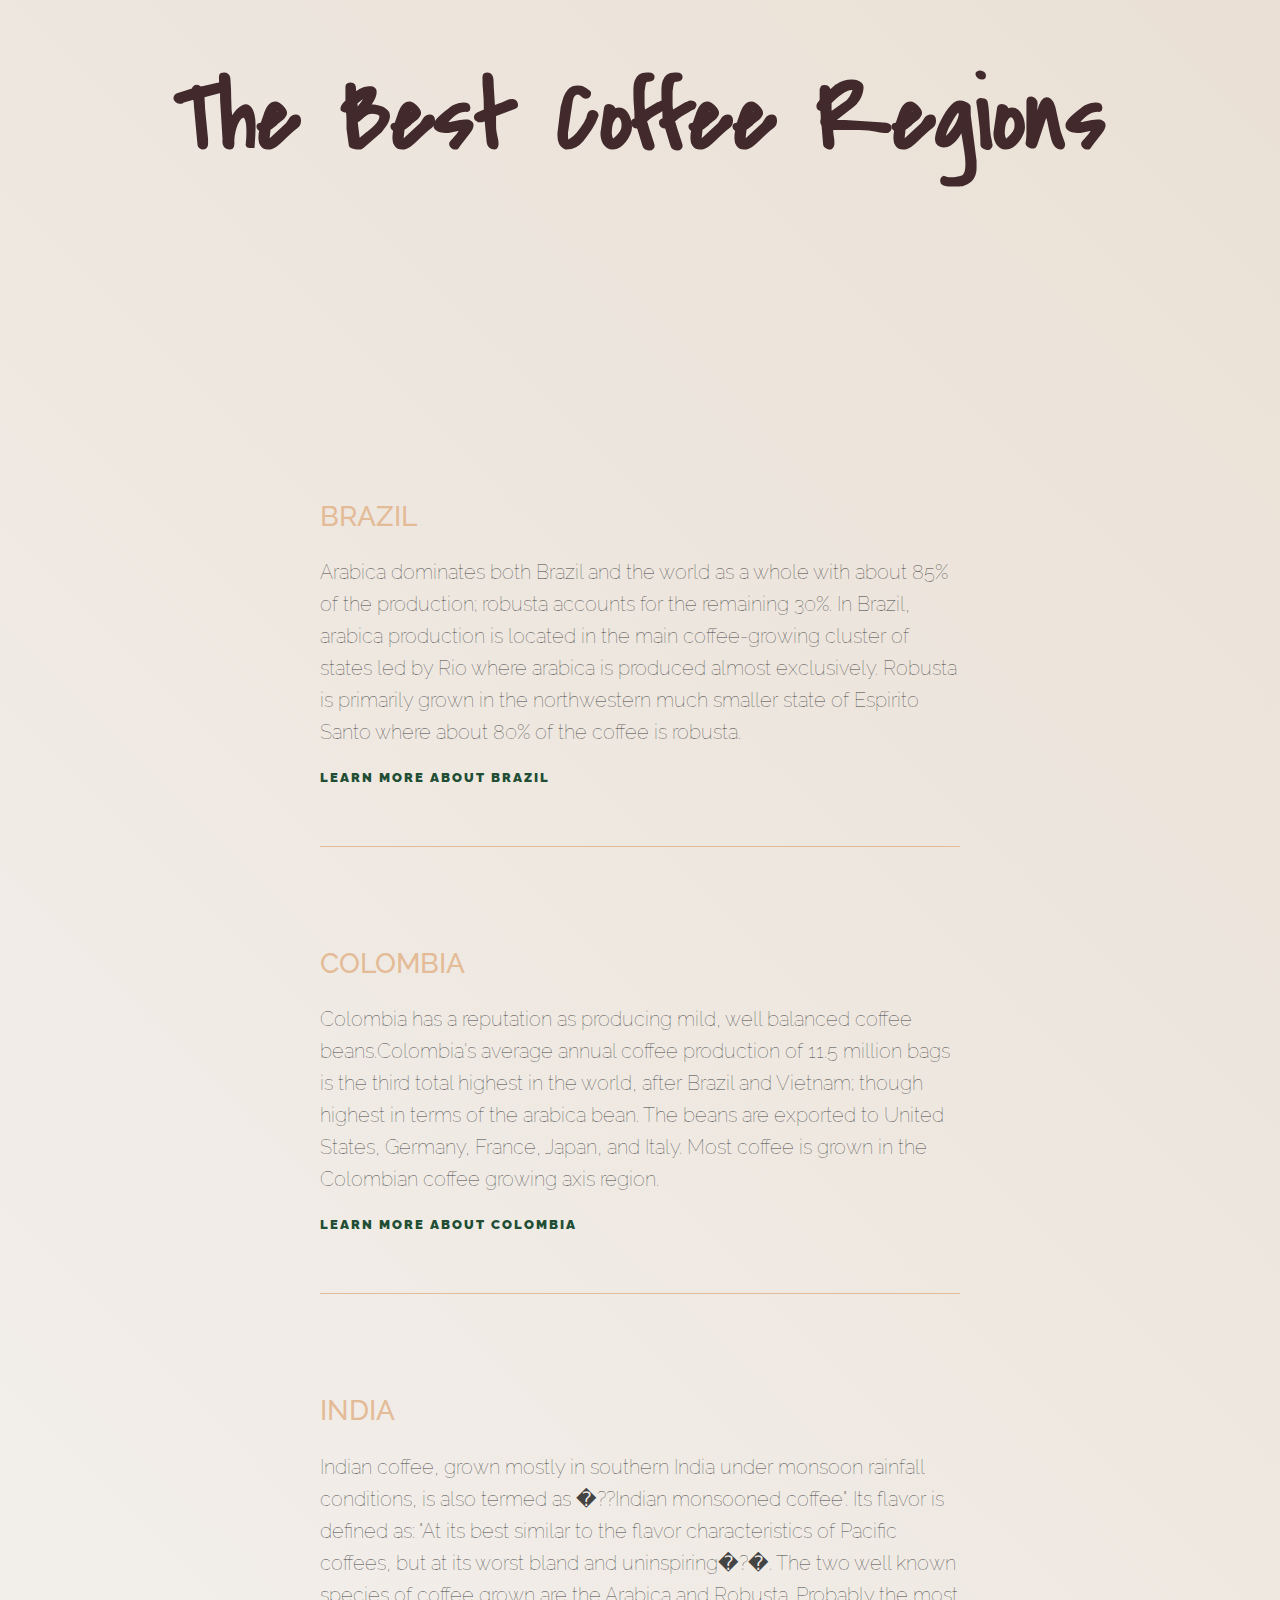
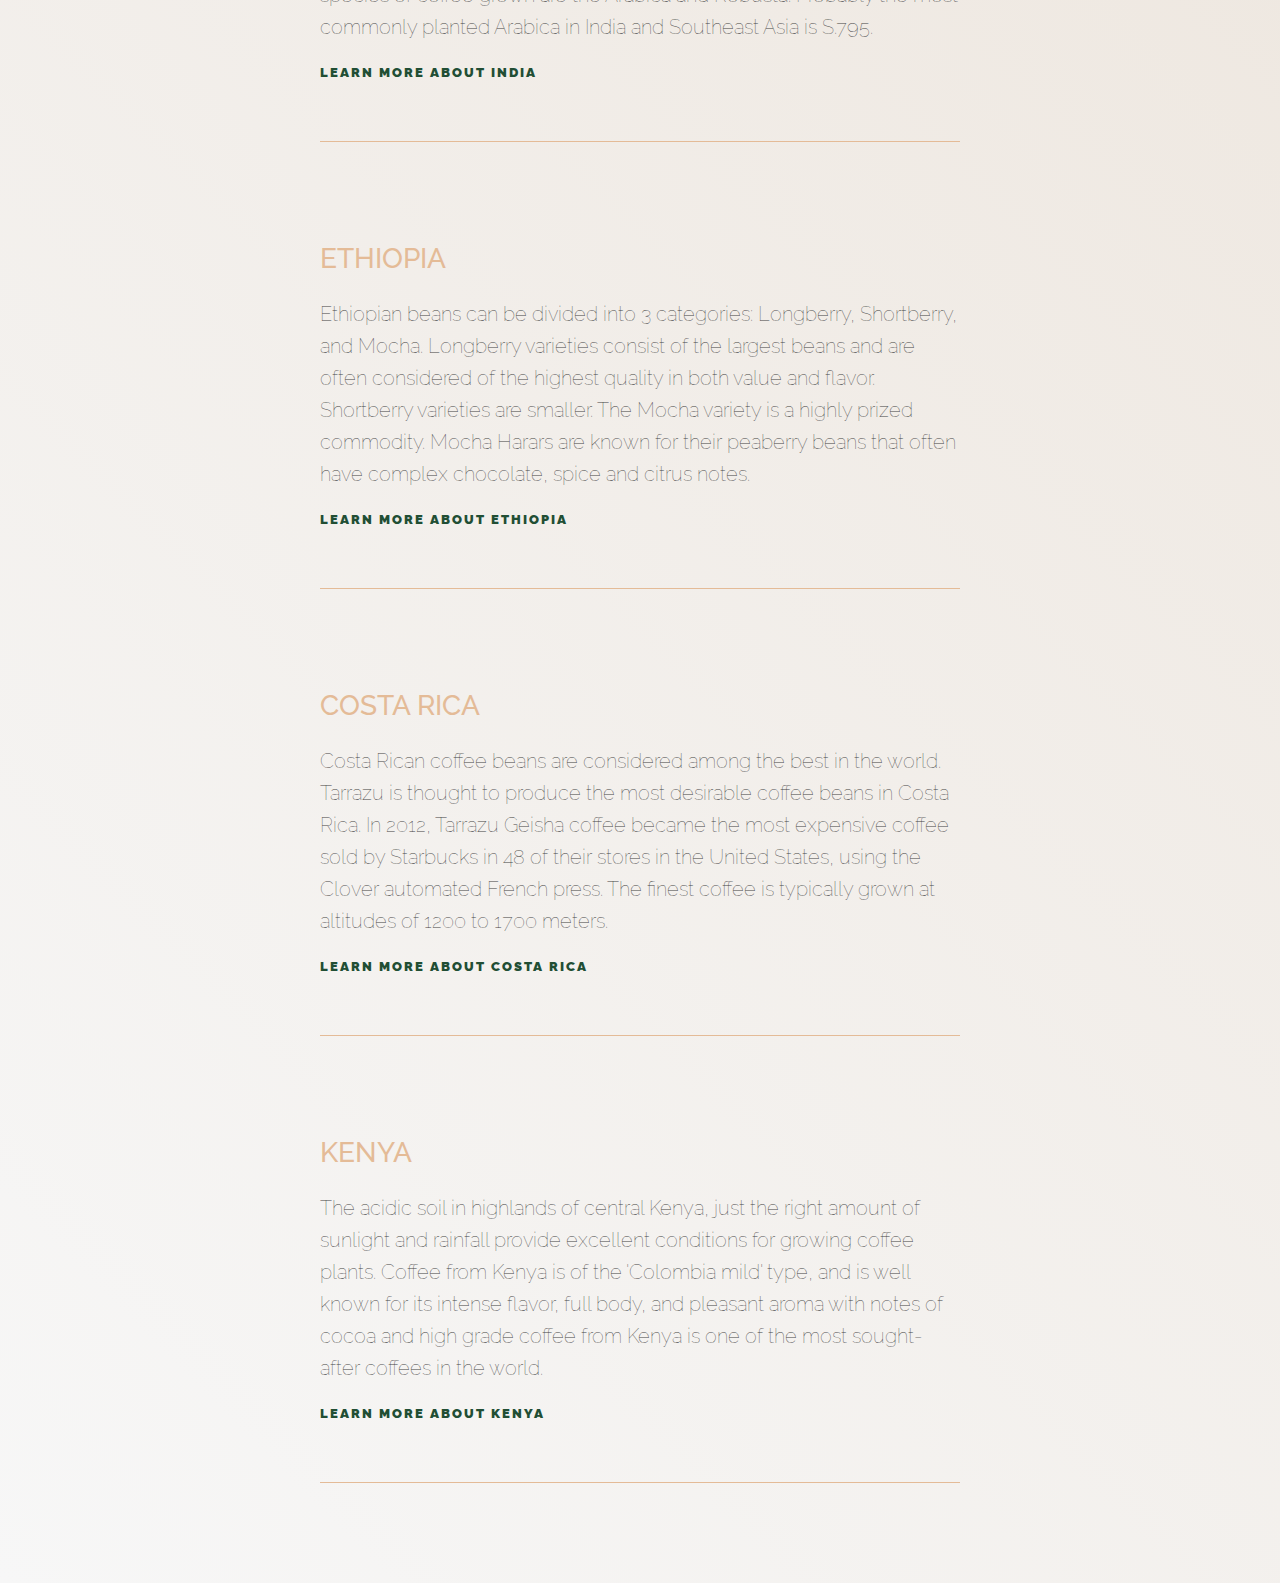
<file: Cofee/index.html>
<!DOCTYPE html>
<html>
<head>
  <title>The Best Coffee - By Region</title>
  <link href="https://fonts.googleapis.com/css?family=Covered+By+Your+Grace|Raleway:100,500,600,800" rel="stylesheet">
  <link rel="stylesheet" type="text/css" href="style.css">
</head>
<body>

  <div class="header">
    <h1>The Best Coffee Regions</h1>
  </div>

  <ul>
    <li>
      <h2>Brazil</h2>
      <p>Arabica dominates both Brazil and the world as a whole with about 85% of the production; robusta accounts for the remaining 30%. In Brazil, arabica production is located in the main coffee-growing cluster of states led by Rio where arabica is
        produced almost exclusively. Robusta is primarily grown in the northwestern much smaller state of Espirito Santo where about 80% of the coffee is robusta.</p>
      <a href="#">Learn More about Brazil</a>
    </li>
    <li>
      <h2>Colombia</h2>
      <p>Colombia has a reputation as producing mild, well balanced coffee beans.Colombia's average annual coffee production of 11.5 million bags is the third total highest in the world, after Brazil and Vietnam; though highest in terms of the arabica
        bean. The beans are exported to United States, Germany, France, Japan, and Italy. Most coffee is grown in the Colombian coffee growing axis region.</p>
      <a href="#">Learn More about Colombia</a>
    </li>
    <li>
      <h2>India</h2>
      <p>Indian coffee, grown mostly in southern India under monsoon rainfall conditions, is also termed as �??Indian monsooned coffee". Its flavor is defined as: "At its best similar to the flavor characteristics of Pacific coffees, but at its worst bland and uninspiring�?�. The two well known species of coffee grown are the Arabica and Robusta. Probably the most commonly planted Arabica in India and Southeast Asia is S.795.</p>
      <a href="#">Learn More about India</a>
    </li>
    <li>
      <h2>Ethiopia</h2>
      <p>Ethiopian beans can be divided into 3 categories: Longberry, Shortberry, and Mocha. Longberry varieties consist of the largest beans and are often considered of the highest quality in both value and flavor. Shortberry varieties are smaller. The Mocha variety is a highly prized commodity. Mocha Harars are known for their peaberry beans that often have complex chocolate, spice and citrus notes.</p>
      <a href="#">Learn More about Ethiopia</a>
    </li>
    <li>
      <h2>Costa Rica</h2>
      <p>Costa Rican coffee beans are considered among the best in the world. Tarrazu is thought to produce the most desirable coffee beans in Costa Rica. In 2012, Tarrazu Geisha coffee became the most expensive coffee sold by Starbucks in 48 of their stores in the United States, using the Clover automated French press. The finest coffee is typically grown at altitudes of 1200 to 1700 meters.</p>
      <a href="#">Learn More about Costa Rica</a>
    </li>
    <li>
      <h2>Kenya</h2>
      <p>The acidic soil in highlands of central Kenya, just the right amount of sunlight and rainfall provide excellent conditions for growing coffee plants. Coffee from Kenya is of the 'Colombia mild' type, and is well known for its intense flavor, full body, and pleasant aroma with notes of cocoa and high grade coffee from Kenya is one of the most sought-after coffees in the world.</p>
      <a href="#">Learn More about Kenya</a>
    </li>
  </ul>

</body>
</html>
</file>
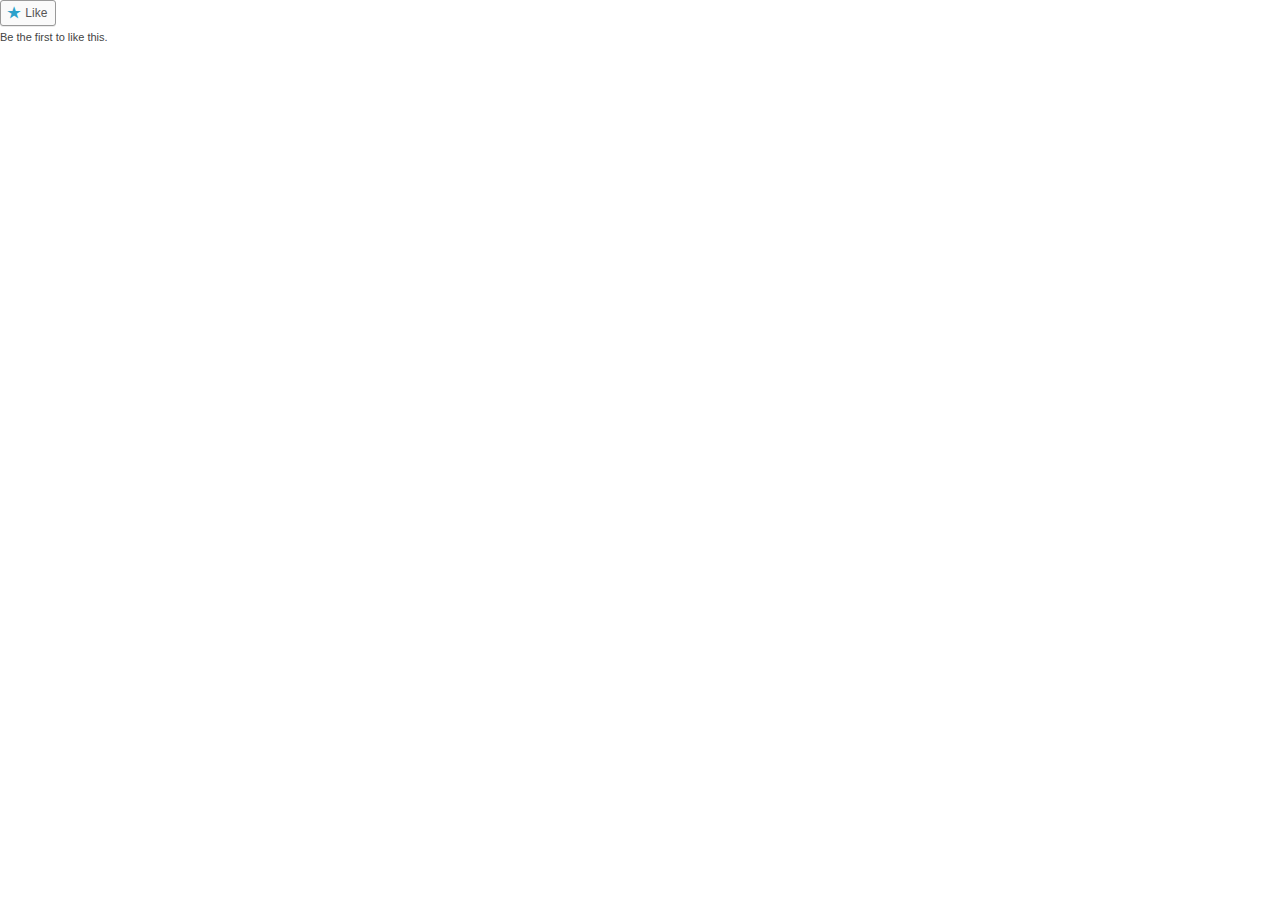
<file: Just for today… _ figs in paradise_files/saved_resource.html>
<!DOCTYPE html>
<!-- saved from url=(0130)https://widgets.wp.com/likes/#blog_id=125784202&post_id=207&origin=figsinparadise.wordpress.com&obj_id=125784202-207-5954fc3e1b194 -->
<html><head><meta http-equiv="Content-Type" content="text/html; charset=windows-1252"><link type="text/css" rel="stylesheet" href="./noticons.css"><link type="text/css" rel="stylesheet" href="./style(2).css"></head>
	<body style="color: rgb(68, 68, 68); font-family: Alegreya, serif; font-size: 18px; direction: ltr; font-weight: 400; font-style: normal; text-decoration: none solid rgb(68, 68, 68);">
		<div id="target">
			<div class="sd-content wpl-likebox">
				

				<div class="wpl-button like">
					<a href="https://widgets.wp.com/likes/#" title="Be the first to like this." class="like sd-button" rel="nofollow">
						<span>Like</span>
					</a>
				</div>

				
				<div class="wpl-count sd-like-count"><span class="wpl-count-text">Be the first to like this.</span></div>
			</div>
		</div>
	

</body></html>
</file>
<file: Cofee/style.css>
body {
  padding: 0;
  margin: 0;
  background: #f7f7f7;
  /* Old browsers */
  background: -moz-linear-gradient(45deg, #f7f7f7 0%, #EAE0D5 100%);
  /* FF3.6-15 */
  background: -webkit-linear-gradient(45deg, #f7f7f7 0%, #EAE0D5 100%);
  /* Chrome10-25,Safari5.1-6 */
  background: linear-gradient(45deg, #f7f7f7 0%, #EAE0D5 100%);
}

/** Header styles **/

.header {
  background-image: url(https://images.unsplash.com/photo-1455267847942-f4fdb784f0c5?dpr=1&auto=format&crop=entropy&fit=crop&w=1500&h=1000&q=80&cs=tinysrgb);
  height: 400px;
  background-position: center center;
}

h1 {
  color: #41292C;
  font-family: 'Covered By Your Grace', sans-serif;
  font-size: 100px;
  line-height: 76px;
  margin: 0;
  position: relative;
  text-align: center;
  top: 20%;
}

/** List style **/

h2 {
  color: #E4BB97;
  font-family: 'Raleway', sans-serif;
  font-size: 28px;
  font-weight: 500;
  text-align: left;
  text-transform: uppercase;
}

ul {
  margin: 0 auto;
  padding: 0;
  width: 50%;
}

li {
  border-bottom: 1px solid #E4BB97;
  list-style: none;
  margin: 100px 0px;
  padding-bottom: 60px;
}

p {
  color: #444444;
  line-height: 32px;
  font-family: 'Raleway', sans-serif;
  font-size: 20px;
  font-weight: 100;
}

a {
  color: #214E34;
  font-family: 'Raleway', sans-serif;
  font-size: 13px;
  font-weight: 900;
  text-align: left;
  text-transform: uppercase;
  text-decoration: none;
  letter-spacing: 2px;
}
</file>
<file: Just for today… _ figs in paradise_files/noticons.css>
@font-face{font-family:"Noticons";src:url("./Noticons.eot?") format("embedded-opentype");font-weight:normal;font-style:normal;}@font-face{font-family:"Noticons";src:url("[data-uri]") format("woff"), url("./Noticons.ttf") format("truetype"), url("./Noticons.svg#Noticons") format("svg");font-weight:normal;font-style:normal;}@media screen and (-webkit-min-device-pixel-ratio:0){@font-face{font-family:"Noticons";src:url("./Noticons.svg#Noticons") format("svg");}}.noticon{font-size:16px;vertical-align:top;text-align:center;-moz-transition:color .1s ease-in 0;-webkit-transition:color .1s ease-in 0;display:inline-block;font-family:"Noticons";font-style:normal;font-weight:normal;font-variant:normal;line-height:1;text-decoration:inherit;text-transform:none;-moz-osx-font-smoothing:grayscale;-webkit-font-smoothing:antialiased;speak:none;}.noticon-404:before{content:"\f423";}.noticon-activity:before{content:"\f508";}.noticon-add:before{content:"\f8b3";}.noticon-add-media:before{content:"\f8d9";}.noticon-akismet:before{content:"\f8d2";}.noticon-anchor:before{content:"\f509";}.noticon-art:before{content:"\f8b4";}.noticon-aside:before{content:"\f101";}.noticon-atsign:before{content:"\f814";}.noticon-attachment:before{content:"\f416";}.noticon-audio:before{content:"\f109";}.noticon-automattic:before{content:"\f815";}.noticon-automattic-blip:before{content:"\f817";}.noticon-automattic-ring:before{content:"\f816";}.noticon-bell:before{content:"\f8d4";}.noticon-bold:before{content:"\f471";}.noticon-book:before{content:"\f444";}.noticon-bug:before{content:"\f50a";}.noticon-bullhorn:before{content:"\f8a5";}.noticon-bullseye:before{content:"\f8a0";}.noticon-cart:before{content:"\f447";}.noticon-category:before{content:"\f301";}.noticon-chat:before{content:"\f108";}.noticon-checkmark:before{content:"\f418";}.noticon-close:before{content:"\f405";}.noticon-close-alt:before{content:"\f406";}.noticon-cloud:before{content:"\f426";}.noticon-cloud-download:before{content:"\f440";}.noticon-cloud-upload:before{content:"\f441";}.noticon-code:before{content:"\f462";}.noticon-codepen:before{content:"\f216";}.noticon-cog:before{content:"\f445";}.noticon-collapse:before{content:"\f432";}.noticon-colors:before{content:"\f8a7";}.noticon-comment:before{content:"\f300";}.noticon-compact:before{content:"\f807";}.noticon-day:before{content:"\f305";}.noticon-digg:before{content:"\f221";}.noticon-document:before{content:"\f443";}.noticon-dot:before{content:"\f428";}.noticon-downarrow:before{content:"\f502";}.noticon-download:before{content:"\f50b";}.noticon-draggable:before{content:"\f436";}.noticon-dribbble:before{content:"\f201";}.noticon-dropbox:before{content:"\f225";}.noticon-dropdown:before{content:"\f433";}.noticon-dropdown-left:before{content:"\f434";}.noticon-edit:before{content:"\f411";}.noticon-ellipsis:before{content:"\f476";}.noticon-eventbrite:before{content:"\f8a6";}.noticon-expand:before{content:"\f431";}.noticon-external:before{content:"\f442";}.noticon-facebook:before{content:"\f203";}.noticon-facebook-alt:before{content:"\f204";}.noticon-fastforward:before{content:"\f458";}.noticon-features:before{content:"\f8a8";}.noticon-feed:before{content:"\f413";}.noticon-flag:before{content:"\f468";}.noticon-flickr:before{content:"\f211";}.noticon-follow:before{content:"\f801";}.noticon-following:before{content:"\f803";}.noticon-fonts:before{content:"\f8b5";}.noticon-foursquare:before{content:"\f226";}.noticon-fullscreen:before{content:"\f474";}.noticon-gallery:before{content:"\f103";}.noticon-ghost:before{content:"\f8d5";}.noticon-gift:before{content:"\f8a4";}.noticon-github:before{content:"\f200";}.noticon-googleplus:before{content:"\f206";}.noticon-googleplus-alt:before{content:"\f218";}.noticon-gravatar:before{content:"\f8d0";}.noticon-gridview:before{content:"\f808";}.noticon-handset:before{content:"\f50c";}.noticon-heart:before{content:"\f461";}.noticon-help:before{content:"\f457";}.noticon-hide:before{content:"\f404";}.noticon-hierarchy:before{content:"\f505";}.noticon-home:before{content:"\f409";}.noticon-horizon:before{content:"\f8d8";}.noticon-image:before{content:"\f102";}.noticon-info:before{content:"\f455";}.noticon-instagram:before{content:"\f215";}.noticon-italic:before{content:"\f472";}.noticon-jetpack:before{content:"\f8d3";}.noticon-key:before{content:"\f427";}.noticon-layouts:before{content:"\f8a9";}.noticon-leftarrow:before{content:"\f503";}.noticon-lightbulb:before{content:"\f8a1";}.noticon-link:before{content:"\f107";}.noticon-linkedin:before{content:"\f207";}.noticon-linkedin-alt:before{content:"\f208";}.noticon-localization:before{content:"\f8b2";}.noticon-location:before{content:"\f417";}.noticon-lock:before{content:"\f470";}.noticon-mail:before{content:"\f410";}.noticon-maximize:before{content:"\f422";}.noticon-medium:before{content:"\f8d6";}.noticon-menu:before{content:"\f419";}.noticon-microphone:before{content:"\f50d";}.noticon-milestone:before{content:"\f806";}.noticon-minimize:before{content:"\f421";}.noticon-minus:before{content:"\f50e";}.noticon-month:before{content:"\f307";}.noticon-move:before{content:"\f50f";}.noticon-next:before{content:"\f429";}.noticon-notice:before{content:"\f456";}.noticon-notification:before{content:"\f800";}.noticon-paintbrush:before{content:"\f506";}.noticon-path:before{content:"\f219";}.noticon-pause:before{content:"\f448";}.noticon-phone:before{content:"\f437";}.noticon-picture:before{content:"\f473";}.noticon-pinned:before{content:"\f308";}.noticon-pinterest:before{content:"\f209";}.noticon-pinterest-alt:before{content:"\f210";}.noticon-play:before{content:"\f452";}.noticon-plugin:before{content:"\f439";}.noticon-plus:before{content:"\f510";}.noticon-pocket:before{content:"\f224";}.noticon-polldaddy:before{content:"\f217";}.noticon-portfolio:before{content:"\f460";}.noticon-previous:before{content:"\f430";}.noticon-price:before{content:"\f8b0";}.noticon-print:before{content:"\f469";}.noticon-promoted:before{content:"\f812";}.noticon-quote:before{content:"\f106";}.noticon-rating-empty:before{content:"\f511";}.noticon-rating-full:before{content:"\f512";}.noticon-rating-half:before{content:"\f513";}.noticon-reader:before{content:"\f8a2";}.noticon-reader-alt:before{content:"\f8a3";}.noticon-reblog:before{content:"\f805";}.noticon-reddit:before{content:"\f222";}.noticon-refresh:before{content:"\f420";}.noticon-reply:before{content:"\f412";}.noticon-reply-alt:before{content:"\f466";}.noticon-reply-single:before{content:"\f467";}.noticon-rewind:before{content:"\f459";}.noticon-rightarrow:before{content:"\f501";}.noticon-search:before{content:"\f400";}.noticon-send-to-phone:before{content:"\f438";}.noticon-send-to-tablet:before{content:"\f454";}.noticon-share:before{content:"\f415";}.noticon-show:before{content:"\f403";}.noticon-shuffle:before{content:"\f514";}.noticon-sitemap:before{content:"\f507";}.noticon-skip-ahead:before{content:"\f451";}.noticon-skip-back:before{content:"\f450";}.noticon-skype:before{content:"\f220";}.noticon-spam:before{content:"\f424";}.noticon-spike:before{content:"\f811";}.noticon-spotify:before{content:"\f515";}.noticon-squarespace:before{content:"\f8d7";}.noticon-standard:before{content:"\f100";}.noticon-star:before{content:"\f408";}.noticon-status:before{content:"\f105";}.noticon-stop:before{content:"\f449";}.noticon-stumbleupon:before{content:"\f223";}.noticon-subscribe:before{content:"\f463";}.noticon-subscribed:before{content:"\f465";}.noticon-summary:before{content:"\f425";}.noticon-tablet:before{content:"\f453";}.noticon-tag:before{content:"\f302";}.noticon-time:before{content:"\f303";}.noticon-title:before{content:"\f8b6";}.noticon-top:before{content:"\f435";}.noticon-trapper:before{content:"\f810";}.noticon-trash:before{content:"\f407";}.noticon-trophy:before{content:"\f804";}.noticon-tumblr:before{content:"\f214";}.noticon-twitch:before{content:"\f516";}.noticon-twitter:before{content:"\f202";}.noticon-types:before{content:"\f8b1";}.noticon-unapprove:before{content:"\f446";}.noticon-unfollow:before{content:"\f802";}.noticon-unsubscribe:before{content:"\f464";}.noticon-unzoom:before{content:"\f401";}.noticon-uparrow:before{content:"\f500";}.noticon-user:before{content:"\f304";}.noticon-vaultpress:before{content:"\f8d1";}.noticon-video:before{content:"\f104";}.noticon-videocamera:before{content:"\f517";}.noticon-vimeo:before{content:"\f212";}.noticon-warning:before{content:"\f414";}.noticon-website:before{content:"\f475";}.noticon-week:before{content:"\f306";}.noticon-wordads:before{content:"\f813";}.noticon-wordpress:before{content:"\f205";}.noticon-xpost:before{content:"\f504";}.noticon-youtube:before{content:"\f213";}.noticon-zoom:before{content:"\f402";}.noticon-like:before{content:"\f408";}
</file>
<file: Just for today… _ figs in paradise_files/style(2).css>
html{overflow:hidden;}body{margin:0;height:26px;}.wpl-likebox, .wpl-follow a, .wpl-count a{font-size:11px !important;font-family:"Open Sans", sans-serif !important;}.wpl-button{min-width:73px;}.wpl-button a{text-decoration:none;display:inline-block;margin:0 5px 3px 0;font-size:12px;font-family:"Open Sans", sans-serif;border-radius:3px;color:#777;background:#f8f8f8;border:1px solid #cccccc;box-shadow:0 1px 0 rgba(0,0,0,.08);text-shadow:none;line-height:23px;padding:1px 8px 0px 5px;}.wpl-button a:hover{color:#555;background:#fafafa;border:1px solid #999999;}.wpl-button a:active{box-shadow:inset 0 1px 0 rgba(0,0,0,.16);}.wpl-button a:before{color:#2ba1cb;display:inline-block;-webkit-font-smoothing:antialiased;-moz-osx-font-smoothing:grayscale;vertical-align:top;position:relative;width:16px;height:16px;text-align:center;font:18px/1 "Noticons";top:1px;margin-left:-1px;margin-right:1px;}.wpl-button.like a:before,
.wpl-button.liked a:before{content:'\f408';}.wpl-button.reblog a:before{content:'\f805';}.rtl .wpl-button.like a:before,
.rtl .wpl-button.liked a:before{margin-left:1px;margin-right:-1px;}.wpl-button.liked a{background:#2ba1cb;color:#fff;box-shadow:inset 0 1px 0 rgba(0,0,0,.08);border-color:#198fbb;}.wpl-button.liked a:before{color:#fff;}.wpl-count{clear:both;}.wpl-count-text{line-height:1.6;}.wpl-button{float:left;}.rtl .wpl-button{float:right;}.wpl-avatars{margin:0;padding:0;list-style:none;overflow:hidden;height:26px;}.wpl-avatars li{margin:0;display:inline;}.wpl-avatars li a{display:block;float:left;margin:0 5px 3px 0;border:none;}.rtl .wpl-avatars li a{float:right;margin:0 0 3px 5px;}.wpl-avatars li a img{width:26px;height:26px;padding:0 !important;border:none;}span.wpl-follow, span.wpl-comment{margin-left:5px;}
</file>
